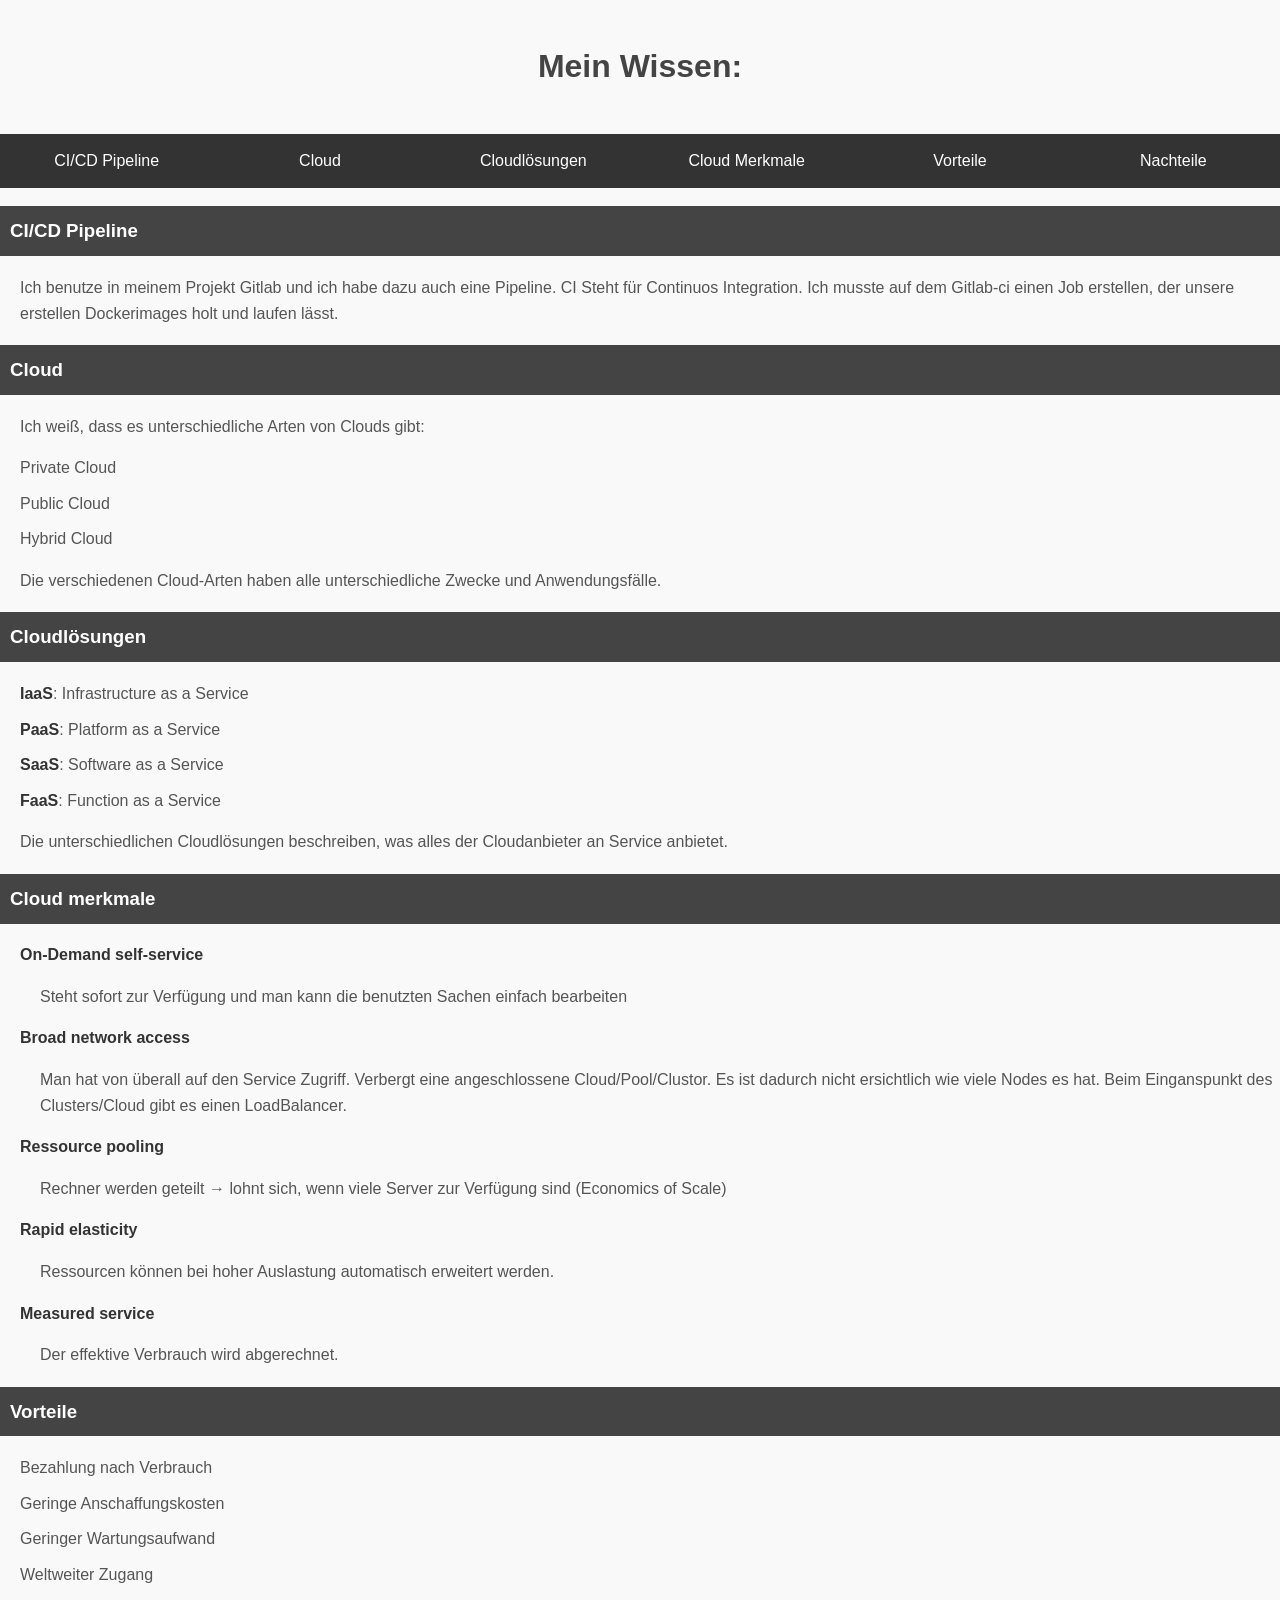
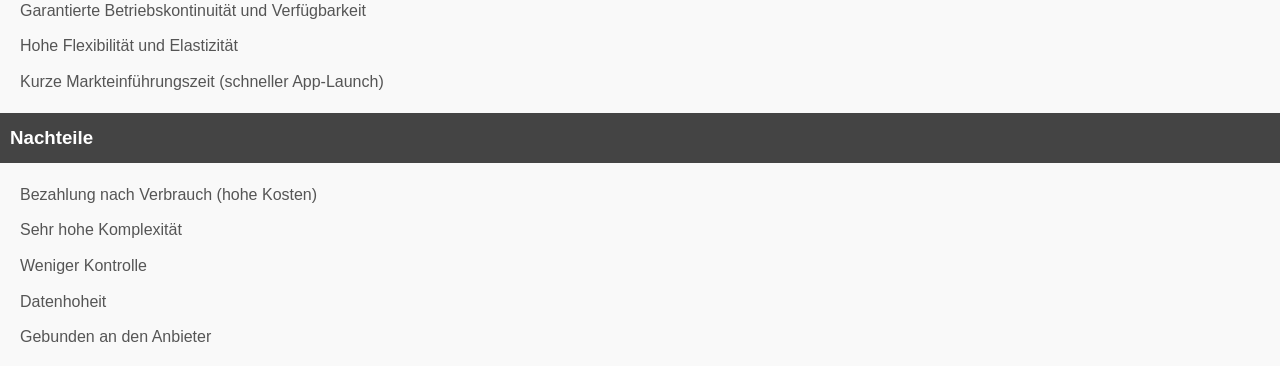
<file: index.html>
<!DOCTYPE html>
<html lang="en">
<head>
    <meta charset="UTF-8">
    <title>Mein Wissen</title>
    <link rel="stylesheet" href="style.css">
</head>
<body>
<h1>Mein Wissen:</h1>
<div class="navbar">
    <a href="#ci_cd">CI/CD Pipeline</a>
    <a href="#cloud">Cloud</a>
    <a href="#cloud_solutions">Cloudlösungen</a>
    <a href="#cloud_features">Cloud Merkmale</a>
    <a href="#advantages">Vorteile</a>
    <a href="#disadvantages">Nachteile</a>
</div>
<h3 id="ci_cd">CI/CD Pipeline</h3>
<p>
    Ich benutze in meinem Projekt Gitlab und ich habe dazu auch eine Pipeline.
    CI Steht für Continuos Integration.
    Ich musste auf dem Gitlab-ci einen Job erstellen, der unsere erstellen Dockerimages holt und laufen lässt.
</p>
<h3 id="cloud">Cloud</h3>
<p>
    Ich weiß, dass es unterschiedliche Arten von Clouds gibt:
</p>
<ul>
    <li>Private Cloud</li>
    <li>Public Cloud</li>
    <li>Hybrid Cloud</li>
</ul>
<p>
    Die verschiedenen Cloud-Arten haben alle unterschiedliche Zwecke und Anwendungsfälle.
</p>
<h3 id="cloud_solutions">Cloudlösungen</h3>
<ul>
    <li><b>IaaS</b>: Infrastructure as a Service</li>
    <li><b>PaaS</b>: Platform as a Service</li>
    <li><b>SaaS</b>: Software as a Service</li>
    <li><b>FaaS</b>: Function as a Service</li>
</ul>
<p>
    Die unterschiedlichen Cloudlösungen beschreiben, was alles der Cloudanbieter an Service anbietet.
</p>
<h3 id="cloud_features">Cloud merkmale</h3>
<ul>
    <li><b>On-Demand self-service</b>
        <p>
            Steht sofort zur Verfügung und man kann die benutzten Sachen einfach bearbeiten
        </p>
    </li>
    <li><b>Broad network access</b>
        <p>
            Man hat von überall auf den Service Zugriff.
            Verbergt eine angeschlossene Cloud/Pool/Clustor. Es ist dadurch nicht ersichtlich wie viele Nodes es hat.
            Beim Einganspunkt des Clusters/Cloud gibt es einen LoadBalancer.
        </p>
    </li>
    <li><b>Ressource pooling</b>
        <p>
            Rechner werden geteilt → lohnt sich, wenn viele Server zur Verfügung sind (Economics of Scale)
        </p>
    </li>
    <li><b>Rapid elasticity</b>
        <p>
            Ressourcen können bei hoher Auslastung automatisch erweitert werden.
        </p>
    </li>
    <li><b>Measured service</b>
        <p>
            Der effektive Verbrauch wird abgerechnet.
        </p>
    </li>
</ul>
<h3 id="advantages">Vorteile</h3>
<ul>
    <li>Bezahlung nach Verbrauch</li>
    <li>Geringe Anschaffungskosten</li>
    <li>Geringer Wartungsaufwand</li>
    <li>Weltweiter Zugang</li>
    <li>Garantierte Betriebskontinuität und Verfügbarkeit</li>
    <li>Hohe Flexibilität und Elastizität</li>
    <li>Kurze Markteinführungszeit (schneller App-Launch)</li>
</ul>


<h3 id="disadvantages">Nachteile</h3>
<ul>
    <li>Bezahlung nach Verbrauch (hohe Kosten)</li>
    <li>Sehr hohe Komplexität</li>
    <li>Weniger Kontrolle</li>
    <li>Datenhoheit</li>
    <li>Gebunden an den Anbieter</li>
</ul>

</body>
</html>
</file>
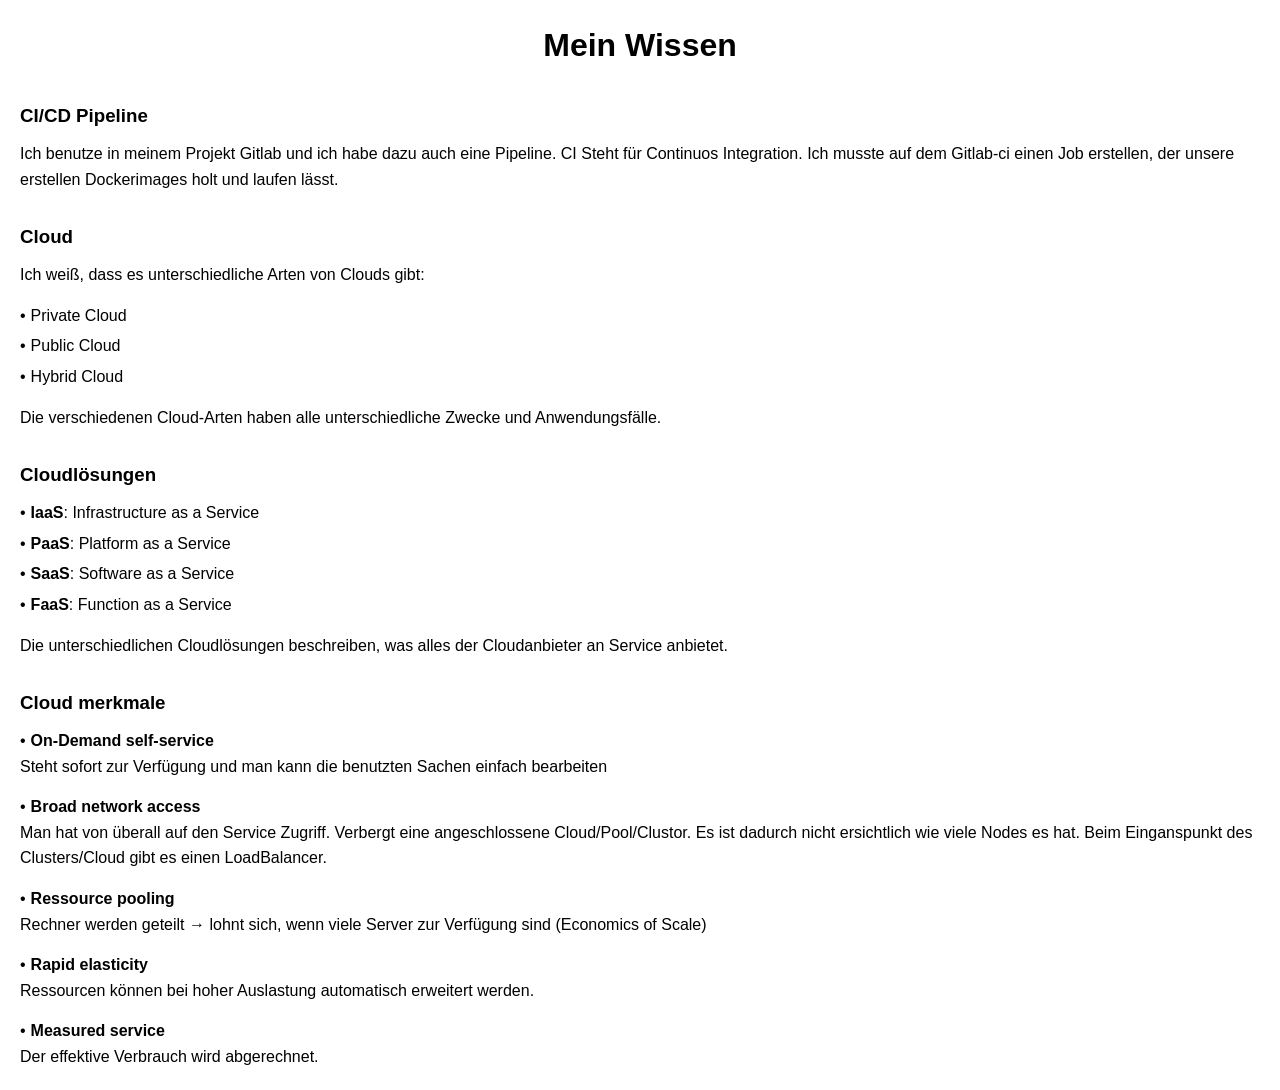
<file: Auftrag1-1/index.html>
<!DOCTYPE html>
<html lang="en">
<head>
    <meta charset="UTF-8">
    <title>Mein Wissen</title>
    <link rel="stylesheet" href="style.css">
</head>
<body>
<h1>Mein Wissen</h1>
<h3>CI/CD Pipeline</h3>
<p>
    Ich benutze in meinem Projekt Gitlab und ich habe dazu auch eine Pipeline.
    CI Steht für Continuos Integration.
    Ich musste auf dem Gitlab-ci einen Job erstellen, der unsere erstellen Dockerimages holt und laufen lässt.
</p>
<h3>Cloud</h3>
<p>
    Ich weiß, dass es unterschiedliche Arten von Clouds gibt:
</p>
<ul>
    <li>Private Cloud</li>
    <li>Public Cloud</li>
    <li>Hybrid Cloud</li>
</ul>
<p>
    Die verschiedenen Cloud-Arten haben alle unterschiedliche Zwecke und Anwendungsfälle.
</p>
<h3>Cloudlösungen</h3>
<ul>
    <li><b>IaaS</b>: Infrastructure as a Service</li>
    <li><b>PaaS</b>: Platform as a Service</li>
    <li><b>SaaS</b>: Software as a Service</li>
    <li><b>FaaS</b>: Function as a Service</li>
</ul>
<p>
    Die unterschiedlichen Cloudlösungen beschreiben, was alles der Cloudanbieter an Service anbietet.
</p>
<h3>Cloud merkmale</h3>
<ul>
    <li><b>On-Demand self-service</b>
        <p>
            Steht sofort zur Verfügung und man kann die benutzten Sachen einfach bearbeiten
        </p>
    </li>
    <li><b>Broad network access</b>
        <p>
            Man hat von überall auf den Service Zugriff.
            Verbergt eine angeschlossene Cloud/Pool/Clustor. Es ist dadurch nicht ersichtlich wie viele Nodes es hat.
            Beim Einganspunkt des Clusters/Cloud gibt es einen LoadBalancer.
        </p>
    </li>
    <li><b>Ressource pooling</b>
        <p>
            Rechner werden geteilt → lohnt sich, wenn viele Server zur Verfügung sind (Economics of Scale)
        </p>
    </li>
    <li><b>Rapid elasticity</b>
        <p>
            Ressourcen können bei hoher Auslastung automatisch erweitert werden.
        </p>
    </li>
    <li><b>Measured service</b>
        <p>
            Der effektive Verbrauch wird abgerechnet.
        </p>
    </li>
</ul>
</body>
</html>
</file>
<file: style.css>
/* style.css */

/* Allgemeine Formatierung */
body {
    font-family: 'Segoe UI', Tahoma, Geneva, Verdana, sans-serif;
    margin: 0;
    padding: 0;
    line-height: 1.6;
    background-color: #f9f9f9;
    color: #333;
}

.container {
    width: 80%;
    margin: auto;
    overflow: hidden;
}

/* Navbar-Styling */
.navbar {
    background: #333;
    overflow: hidden;
    display: flex;
}

.navbar a {
    flex: 1;
    display: block;
    color: #fff;
    text-align: center;
    padding: 14px 0;
    text-decoration: none;
    font-size: 16px;
}

.navbar a:hover {
    background-color: #555;
}

/* Header-Styling */
h1 {
    text-align: center;
    padding: 20px;
    color: #444;
}

h3 {
    background-color: #444;
    color: #fff;
    padding: 10px;
}

/* Absatz- und Listenformatierung */
p,
ul {
    padding-left: 20px;
    color: #555;
}

ul {
    list-style-type: none;
}

ul li {
    margin-bottom: 10px;
}

ul li b {
    color: #333;
}

/* Nachteile-Listenelemente rot einfärben */
#disadvantages ul li {
    color: red;
}
</file>
<file: Auftrag1-1/style.css>
/* Reset für die Standards */
* {
    margin: 0;
    padding: 0;
    box-sizing: border-box;
}

/* Grundlegende Stilierung */
body {
    font-family: Arial, sans-serif;
    line-height: 1.6;
    margin: 20px;
}

h1 {
    text-align: center;
    margin-bottom: 20px;
}

h3 {
    margin-top: 30px;
    margin-bottom: 10px;
}

p {
    margin-bottom: 15px;
}

ul {
    margin-bottom: 15px;
}

li {
    list-style-type: none;
    margin-bottom: 5px;
}

/* Stil für unterschiedliche Cloudarten */
ul li:before {
    content: "•";
    margin-right: 5px;
}

/* Stil für einzelne Cloudlösungen */
ul:last-child {
    margin-bottom: 0;
}

/* Stil für den Absatz nach Cloudlösungen */
ul:last-child + p {
    margin-top: 0;
}
</file>
